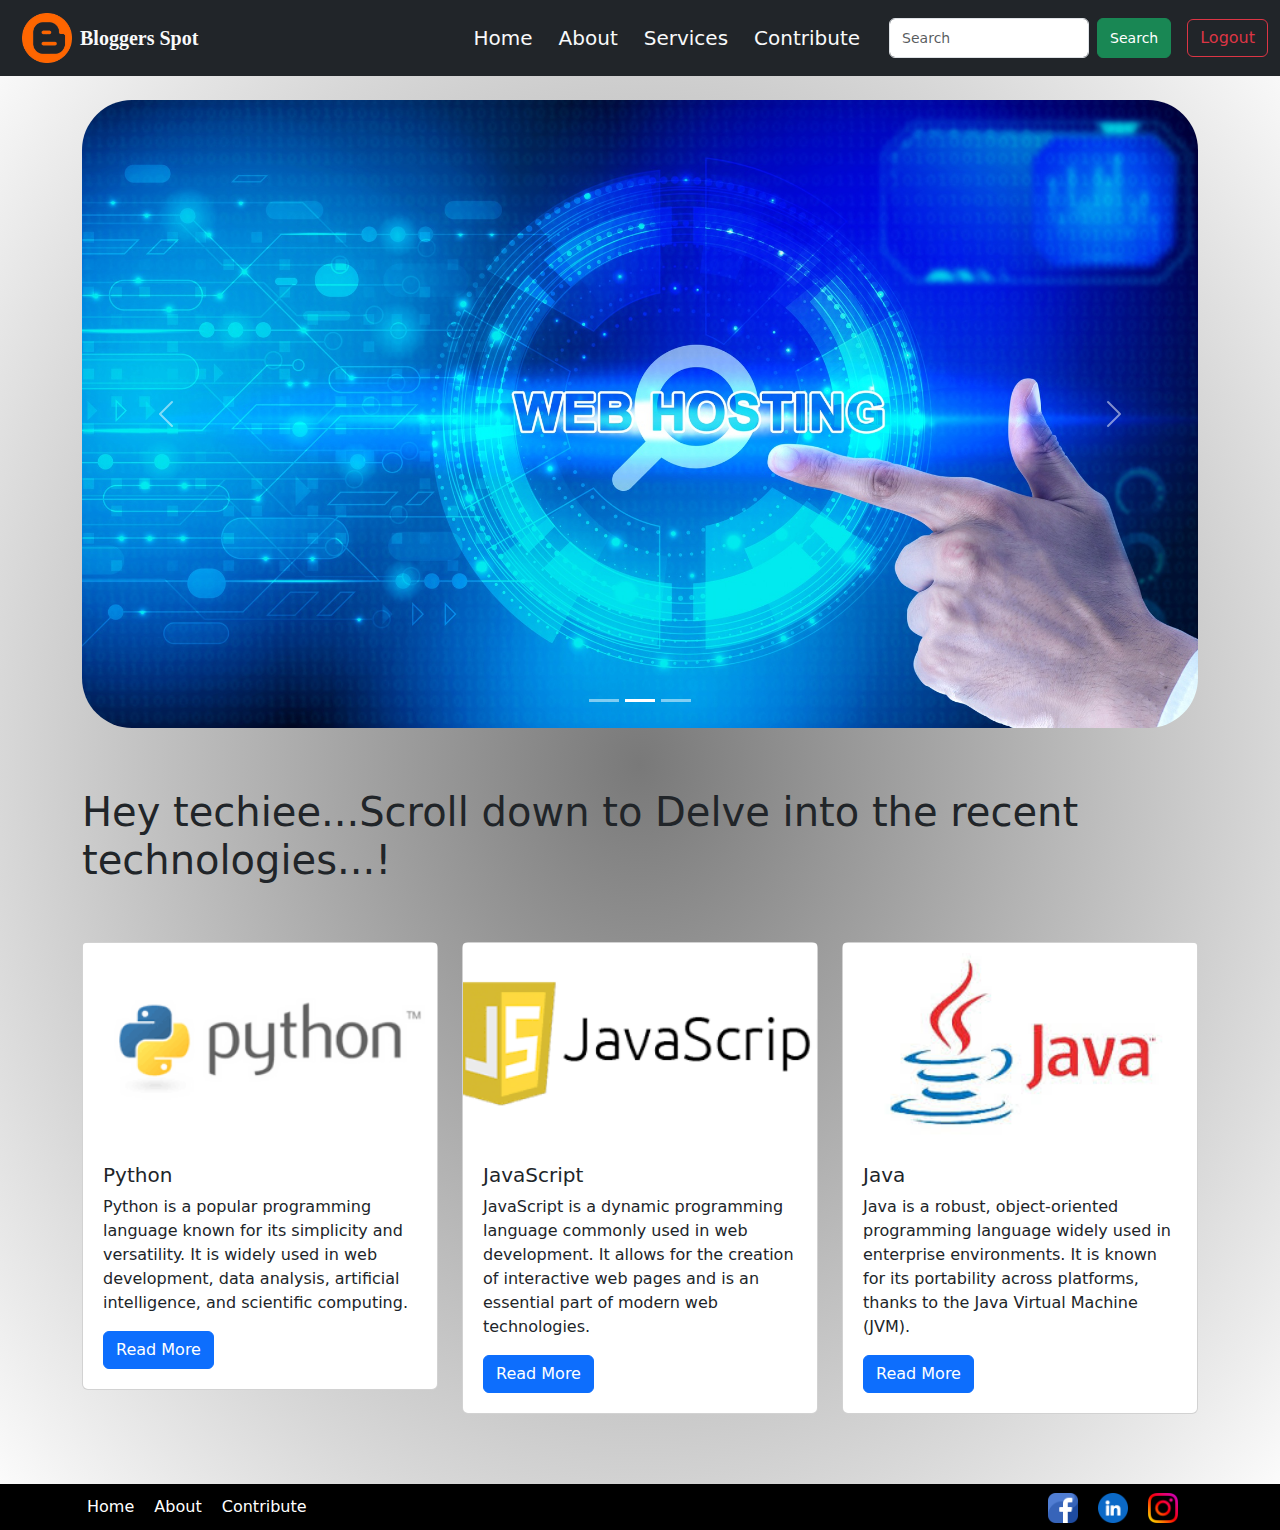
<file: index.html>
<!DOCTYPE html>
<html lang="en">
    <head>
        <meta charset="UTF-8">
        <meta name="viewport" content="width=device-width, initial-scale=1.0">
        <title>Bloggers Spot</title>
        <link
            href="https://cdn.jsdelivr.net/npm/bootstrap@5.3.3/dist/css/bootstrap.min.css"
            rel="stylesheet"
            integrity="sha384-QWTKZyjpPEjISv5WaRU9OFeRpok6YctnYmDr5pNlyT2bRjXh0JMhjY6hW+ALEwIH"
            crossorigin="anonymous">
        <link rel="stylesheet" href="styles.css">
        <link
            href="https://maxcdn.bootstrapcdn.com/font-awesome/4.7.0/css/font-awesome.min.css"
            rel="stylesheet" />

    </head>
    <body>
        <!-- Navigation bar start  -->
        <nav class="navbar navbar-expand-lg bg-dark fixed-top">
            <div class="container-fluid">
                <a class="navbar-brand d-flex align-items-center" href="#">
                    <img src="images/logo.png" alt="logo" width="50">
                    <span class="ms-2 text-light">Bloggers Spot</span>
                </a>
                <!-- Navbar Toggler Button -->
                <button
                    class="navbar-toggler"
                    type="button" data-bs-toggle="collapse"
                    data-bs-target="#navbarNav" aria-controls="navbarNav"
                    aria-expanded="false" aria-label="Toggle navigation">
                    <span class="navbar-toggler-icon-white"></span>
                </button>
                <div class="collapse navbar-collapse" id="navbarNav">
                    <ul class="navbar-nav ms-auto">
                        <li class="nav-item">
                            <a class="nav-link text-light" href="#">Home</a>
                        </li>
                        <li class="nav-item">
                            <a class="nav-link text-light"
                                href="about.html">About</a>
                        </li>
                        <li class="nav-item">
                            <a class="nav-link text-light"
                                href="services.html">Services</a>
                        </li>
                        <li class="nav-item">
                            <a class="nav-link text-light"
                                href="contribute.html">Contribute</a>
                        </li>
                        <li>

                        </li>
                    </ul>
                    <form class="d-flex ms-3 search-form" role="search">
                        <input class="form-control me-2" type="search"
                            placeholder="Search" aria-label="Search">
                        <button class="btn btn-success"
                            type="submit">Search</button>
                    </form>
                    <button class="btn btn-outline-danger ms-3">Logout</button>
                </div>
            </div>
        </nav>
        <!-- Navigation bar end  -->

        <!-- corousel start  -->
        <div class="container custom-container"
            style="margin-top: 100px;">
            <div id="carouselExampleIndicators"
                data-bs-interval="500"
                class="carousel slide custom-carousel" data-bs-ride="carousel"
                data-bs-interval="500">
                <div class="carousel-indicators">
                    <button type="button"
                        data-bs-target="#carouselExampleIndicators"
                        data-bs-slide-to="0" class="active" aria-current="true"
                        aria-label="Slide 1"></button>
                    <button type="button"
                        data-bs-target="#carouselExampleIndicators"
                        data-bs-slide-to="1" aria-label="Slide 2"></button>
                    <button type="button"
                        data-bs-target="#carouselExampleIndicators"
                        data-bs-slide-to="2" aria-label="Slide 3"></button>
                </div>
                <div class="carousel-inner">
                    <div class="carousel-item active">
                        <img src="images/corousel.jpg"
                            class="cor-image d-block w-100"
                            alt="...">
                    </div>
                    <div class="carousel-item">
                        <img src="images/corousel2.jpg"
                            class="cor-image d-block w-100"
                            alt="...">
                    </div>
                    <div class="carousel-item">
                        <img src="images/corousel3.jpg"
                            class="cor-image d-block w-100"
                            alt="...">
                    </div>
                </div>
                <button class="carousel-control-prev" type="button"
                    data-bs-target="#carouselExampleIndicators"
                    data-bs-slide="prev">
                    <span class="carousel-control-prev-icon"
                        aria-hidden="true"></span>
                    <span class="visually-hidden">Previous</span>
                </button>
                <button class="carousel-control-next" type="button"
                    data-bs-target="#carouselExampleIndicators"
                    data-bs-slide="next">
                    <span class="carousel-control-next-icon"
                        aria-hidden="true"></span>
                    <span class="visually-hidden">Next</span>
                </button>
            </div>
        </div>
        <!-- corousel end  -->

        <!-- Cards start  -->
        <div class="container custom-container">
            <div class="head" style="padding-top:10px;">
                <h1>Hey techiee...Scroll down to Delve into the recent
                    technologies...!</h1>
            </div>

            <div class="row">
                <div class="col-md-4">
                    <div class="card">
                        <img src="images/python.png" class="card-img-top"
                            data-bs-toggle="tooltip" data-bs-placement="top"
                            title="Python programming"
                            alt="Python Image">
                        <div class="card-body">
                            <h5 class="card-title">Python</h5>
                            <p class="card-text">Python is a popular programming
                                language known for its simplicity and
                                versatility. It is widely used in web
                                development, data analysis, artificial
                                intelligence, and scientific computing.</p>
                            <button type="button" class="btn btn-primary"
                                data-bs-toggle="modal"
                                data-bs-target="#modal1">Read More</button>
                        </div>
                    </div>
                </div>
                <div class="col-md-4">
                    <div class="card">
                        <img src="images/javascript.png" class="card-img-top"
                            data-bs-toggle="tooltip"
                            data-bs-placement="top"
                            title="Javascript"
                            alt="JavaScript Image">
                        <div class="card-body">
                            <h5 class="card-title">JavaScript</h5>
                            <p class="card-text">JavaScript is a dynamic
                                programming language commonly used in web
                                development. It allows for the creation of
                                interactive web pages and is an essential part
                                of modern web technologies.</p>
                            <button type="button" class="btn btn-primary"
                                data-bs-toggle="modal"
                                data-bs-target="#modal2">Read More</button>
                        </div>
                    </div>
                </div>
                <div class="col-md-4">
                    <div class="card">
                        <img src="images/java.jpeg" class="card-img-top"
                            data-bs-toggle="tooltip"
                            data-bs-placement="top"
                            title="Java programming"
                            alt="Java Image">
                        <div class="card-body">
                            <h5 class="card-title">Java</h5>
                            <p class="card-text">Java is a robust,
                                object-oriented programming language widely used
                                in enterprise environments. It is known for its
                                portability across platforms, thanks to the Java
                                Virtual Machine (JVM).</p>
                            <button type="button" class="btn btn-primary"
                                data-bs-toggle="modal"
                                data-bs-target="#modal3">Read More</button>
                        </div>
                    </div>
                </div>
            </div>
        </div>
        <!-- Cards end  -->

        <!-- Modal 1 -->
        <div class="modal fade" id="modal1"
            aria-labelledby="modal1Label" aria-hidden="true">
            <div class="modal-dialog">
                <div class="modal-content">
                    <div class="modal-header">
                        <h5 class="modal-title" id="modal1Label">Python - More
                            Info</h5>
                        <button type="button" class="btn-close"
                            data-bs-dismiss="modal" aria-label="Close"></button>
                    </div>
                    <div class="modal-body">
                        Python is a versatile language known for its simplicity
                        and readability. It supports multiple programming
                        paradigms, including procedural, object-oriented, and
                        functional programming. Python's extensive standard
                        library and large ecosystem of third-party packages make
                        it ideal for a wide range of applications.
                    </div>
                    <div class="modal-footer">
                        <button type="button" class="btn btn-secondary
                            data-bs-dismiss="modal">Close</button>
                    </div>
                </div>
            </div>
        </div>

        <!-- Modal 2 -->
        <div class="modal fade" id="modal2"
            aria-labelledby="modal2Label" aria-hidden="true">
            <div class="modal-dialog">
                <div class="modal-content">
                    <div class="modal-header">
                        <h5 class="modal-title" id="modal2Label">JavaScript -
                            More Info</h5>
                        <button type="button" class="btn-close"
                            data-bs-dismiss="modal" aria-label="Close"></button>
                    </div>
                    <div class="modal-body">
                        JavaScript is essential for creating dynamic web
                        content. It can be used on both the client-side and
                        server-side, thanks to environments like Node.js.
                        JavaScript's event-driven architecture and asynchronous
                        capabilities make it well-suited for modern web
                        applications.
                    </div>
                    <div class="modal-footer">
                        <button type="button" class="btn btn-secondary"
                            data-bs-dismiss="modal">Close</button>
                    </div>
                </div>
            </div>
        </div>

        <!-- Modal 3 -->
        <div class="modal fade" id="modal3"
            aria-labelledby="modal3Label" aria-hidden="true">
            <div class="modal-dialog">
                <div class="modal-content">
                    <div class="modal-header">
                        <h5 class="modal-title" id="modal3Label">Java - More
                            Info</h5>
                        <button type="button" class="btn-close"
                            data-bs-dismiss="modal" aria-label="Close"></button>
                    </div>
                    <div class="modal-body">
                        Java is a class-based, object-oriented language designed
                        to have as few implementation dependencies as possible.
                        It is intended to let application developers
                        "write once, run anywhere" (WORA), meaning that compiled
                        Java code can run on all platforms that support Java
                        without the need for recompilation.
                    </div>
                    <div class="modal-footer">
                        <button type="button" class="btn btn-secondary"
                            data-bs-dismiss="modal">Close</button>
                    </div>
                </div>
            </div>
        </div>

        <!-- footer start  -->
        <footer class="footer">
            <div class="container">
                <ul class="quick-links">
                    <li><a class="h6" href="#">Home</a></li>
                    <li><a class="h6" href="about.html">About</a></li>
                    <li><a class="h6" href="contribute.html">Contribute</a></li>
                </ul>
                <ul class="social-media">
                    <li><a href="#"><img src="images/facebook.png"
                                alt="Facebook"
                                style="width: 30px;"></a></li>
                    <li><a href="#"><img src="images/linkedin.png" alt="Twitter"
                                style="width: 30px;"></a></li>
                    <li><a href="#"><img src="images/instagram.png"
                                alt="Instagram"
                                style="width: 30px;"></a></li>
                </ul>
            </div>
        </footer>
        <!-- footer end  -->
        <script>
        // Initialize tooltips
        document.addEventListener('DOMContentLoaded', function () {
            const tooltipTriggerList = document.querySelectorAll('[data-bs-toggle="tooltip"]')
            const tooltipList = [...tooltipTriggerList].map(tooltipTriggerEl => new bootstrap.Tooltip(tooltipTriggerEl))
        });
    </script>
        <script
            src="https://cdn.jsdelivr.net/npm/@popperjs/core@2.10.2/dist/umd/popper.min.js"></script>
        <script
            src="https://cdn.jsdelivr.net/npm/bootstrap@5.3.3/dist/js/bootstrap.min.js"></script>

    </body>
</html>
</file>
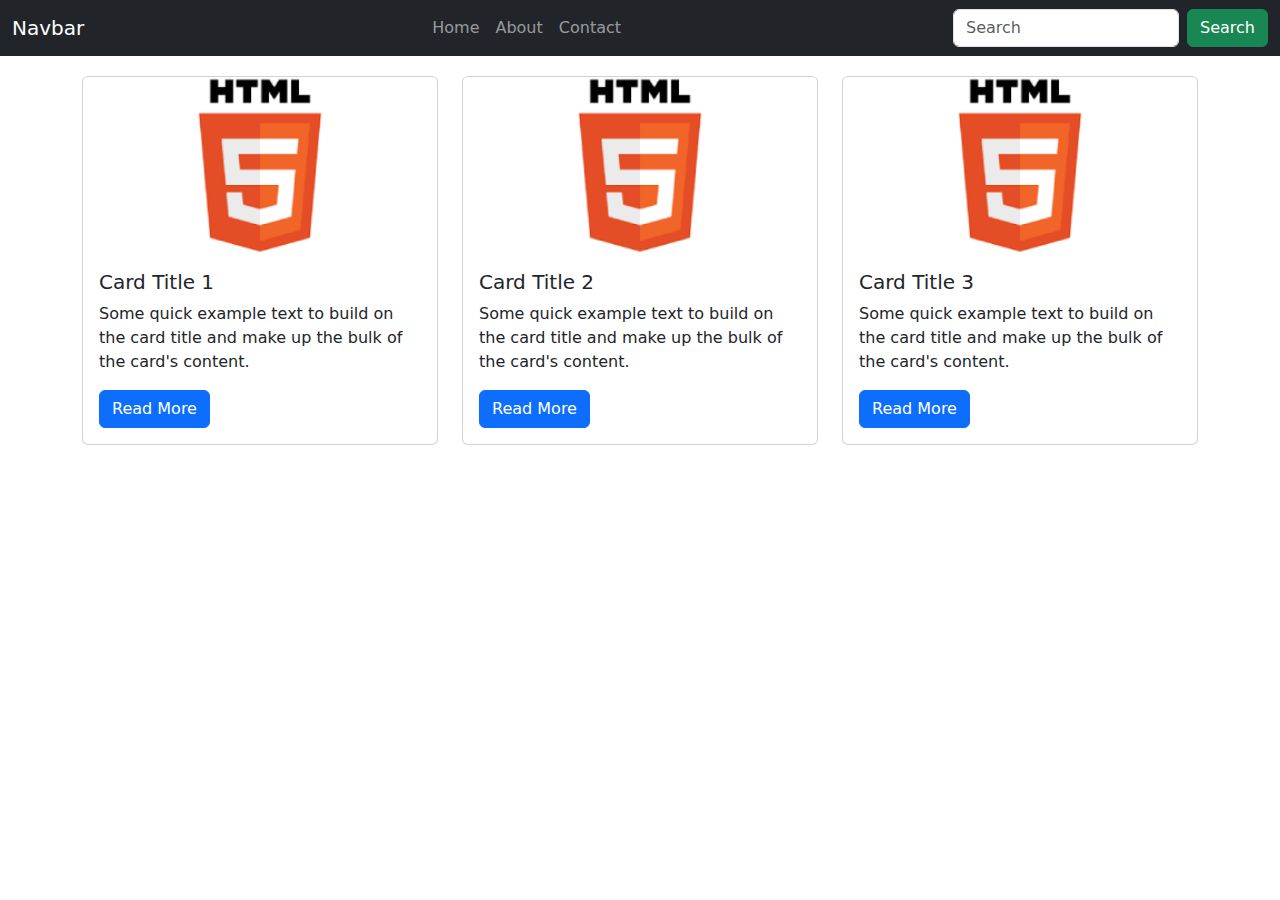
<file: blog.html>
<!DOCTYPE html>
<html lang="en">
    <head>
        <meta charset="UTF-8">
        <meta name="viewport" content="width=device-width, initial-scale=1.0">
        <title>Card-Based Layout with Modals</title>
        <link
            href="https://cdn.jsdelivr.net/npm/bootstrap@5.3.3/dist/css/bootstrap.min.css"
            rel="stylesheet"
            integrity="sha384-QWTKZyjpPEjISv5WaRU9OFeRpok6YctnYmDr5pNlyT2bRjXh0JMhjY6hW+ALEwIH"
            crossorigin="anonymous">
        <style>
        .custom-container {
            margin-top: 20px; /* Add margin at the top to create a gap */
        }
    </style>
    </head>
    <body>

        <nav class="navbar navbar-expand-lg bg-dark navbar-dark">
            <div class="container-fluid">
                <a class="navbar-brand" href="#">Navbar</a>
                <button class="navbar-toggler" type="button"
                    data-bs-toggle="collapse" data-bs-target="#navbarNav"
                    aria-controls="navbarNav" aria-expanded="false"
                    aria-label="Toggle navigation">
                    <span class="navbar-toggler-icon"></span>
                </button>
                <div class="collapse navbar-collapse" id="navbarNav">
                    <ul class="navbar-nav ms-auto">
                        <li class="nav-item">
                            <a class="nav-link" href="#">Home</a>
                        </li>
                        <li class="nav-item">
                            <a class="nav-link" href="#">About</a>
                        </li>
                        <li class="nav-item">
                            <a class="nav-link" href="#">Contact</a>
                        </li>
                    </ul>
                    <form class="d-flex ms-auto search-form" role="search">
                        <input class="form-control me-2" type="search"
                            placeholder="Search" aria-label="Search">
                        <button class="btn btn-success"
                            type="submit">Search</button>
                    </form>
                </div>
            </div>
        </nav>

        <div class="container custom-container">
            <div class="row">
                <div class="col-md-4">
                    <div class="card">
                        <img src="images/blog1.png" class="card-img-top"
                            alt="Card Image">
                        <div class="card-body">
                            <h5 class="card-title">Card Title 1</h5>
                            <p class="card-text">Some quick example text to
                                build on the card title and make up the bulk of
                                the card's content.</p>
                            <button type="button" class="btn btn-primary"
                                data-bs-toggle="modal"
                                data-bs-target="#modal1">Read More</button>
                        </div>
                    </div>
                </div>
                <div class="col-md-4">
                    <div class="card">
                        <img src="images/blog1.png" class="card-img-top"
                            alt="Card Image">
                        <div class="card-body">
                            <h5 class="card-title">Card Title 2</h5>
                            <p class="card-text">Some quick example text to
                                build on the card title and make up the bulk of
                                the card's content.</p>
                            <button type="button" class="btn btn-primary"
                                data-bs-toggle="modal"
                                data-bs-target="#modal2">Read More</button>
                        </div>
                    </div>
                </div>
                <div class="col-md-4">
                    <div class="card">
                        <img src="images/blog1.png" class="card-img-top"
                            alt="Card Image">
                        <div class="card-body">
                            <h5 class="card-title">Card Title 3</h5>
                            <p class="card-text">Some quick example text to
                                build on the card title and make up the bulk of
                                the card's content.</p>
                            <button type="button" class="btn btn-primary"
                                data-bs-toggle="modal"
                                data-bs-target="#modal3">Read More</button>
                        </div>
                    </div>
                </div>
            </div>
        </div>

        <!-- Modal 1 -->
        <div class="modal fade" id="modal1" tabindex="-1"
            aria-labelledby="modal1Label" aria-hidden="true">
            <div class="modal-dialog">
                <div class="modal-content">
                    <div class="modal-header">
                        <h5 class="modal-title" id="modal1Label">Card Title 1 -
                            More Info</h5>
                        <button type="button" class="btn-close"
                            data-bs-dismiss="modal" aria-label="Close"></button>
                    </div>
                    <div class="modal-body">
                        Detailed information about Card 1 goes here.
                    </div>
                    <div class="modal-footer">
                        <button type="button" class="btn btn-secondary"
                            data-bs-dismiss="modal">Close</button>
                    </div>
                </div>
            </div>
        </div>

        <!-- Modal 2 -->
        <div class="modal fade" id="modal2" tabindex="-1"
            aria-labelledby="modal2Label" aria-hidden="true">
            <div class="modal-dialog">
                <div class="modal-content">
                    <div class="modal-header">
                        <h5 class="modal-title" id="modal2Label">Card Title 2 -
                            More Info</h5>
                        <button type="button" class="btn-close"
                            data-bs-dismiss="modal" aria-label="Close"></button>
                    </div>
                    <div class="modal-body">
                        Detailed information about Card 2 goes here.
                    </div>
                    <div class="modal-footer">
                        <button type="button" class="btn btn-secondary"
                            data-bs-dismiss="modal">Close</button>
                    </div>
                </div>
            </div>
        </div>

        <!-- Modal 3 -->
        <div class="modal fade" id="modal3" tabindex="-1"
            aria-labelledby="modal3Label" aria-hidden="true">
            <div class="modal-dialog">
                <div class="modal-content">
                    <div class="modal-header">
                        <h5 class="modal-title" id="modal3Label">Card Title 3 -
                            More Info</h5>
                        <button type="button" class="btn-close"
                            data-bs-dismiss="modal" aria-label="Close"></button>
                    </div>
                    <div class="modal-body">
                        Detailed information about Card 3 goes here.
                    </div>
                    <div class="modal-footer">
                        <button type="button" class="btn btn-secondary"
                            data-bs-dismiss="modal">Close</button>
                    </div>
                </div>
            </div>
        </div>

        <!-- Bootstrap JS and dependencies -->
        <script
            src="https://cdn.jsdelivr.net/npm/@popperjs/core@2.10.2/dist/umd/popper.min.js"></script>
        <script
            src="https://cdn.jsdelivr.net/npm/bootstrap@5.3.3/dist/js/bootstrap.min.js"></script>

    </body>
</html>
</file>
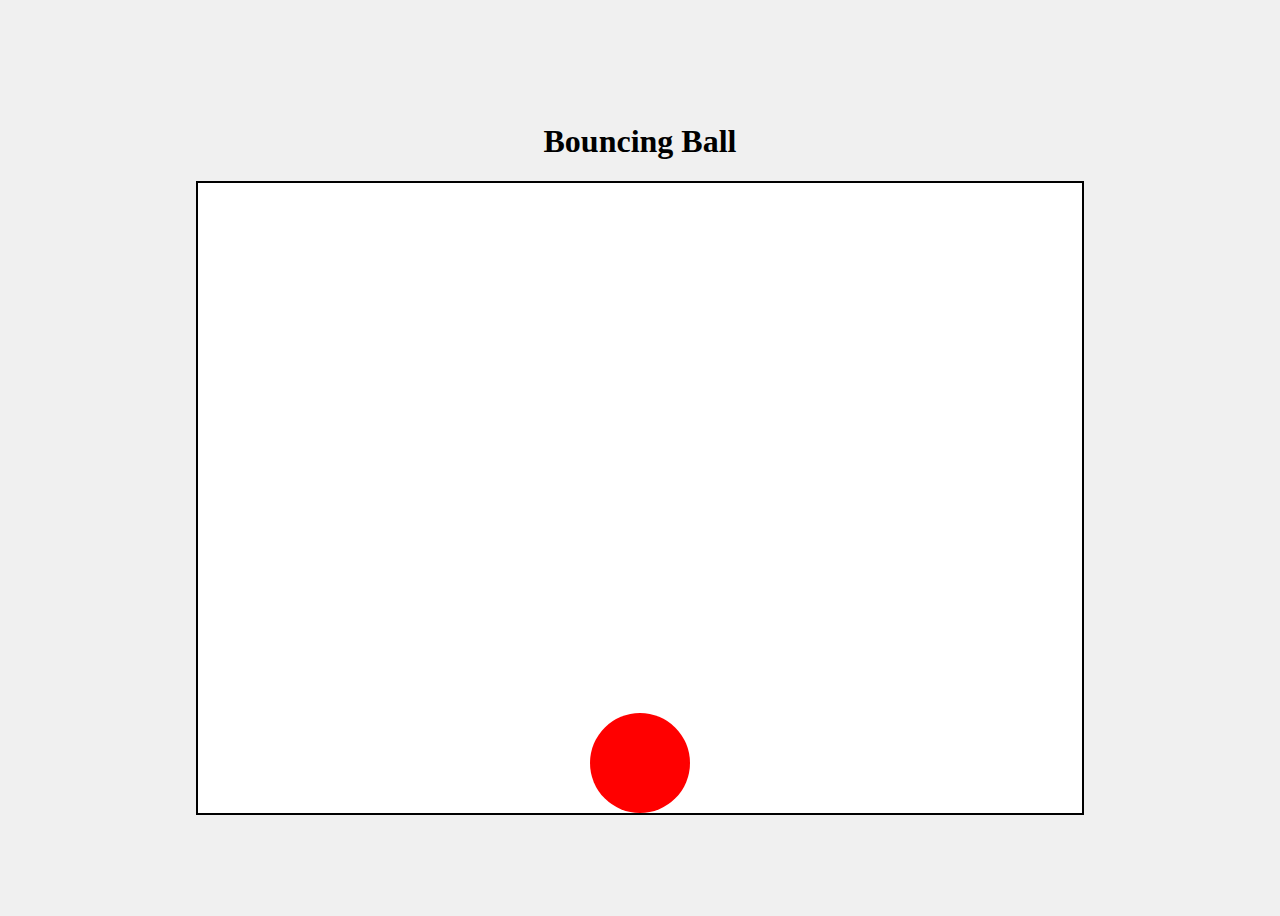
<file: bouncing.html>
<!DOCTYPE html>
<html lang="en">
    <head>
        <meta charset="UTF-8">
        <meta name="viewport" content="width=device-width, initial-scale=1.0">
        <title>Bouncing Ball on Hover</title>
        <style>
        body {
            display: flex;
            justify-content: center;
            align-items: center;
            height: 100vh;
            background-color: #f0f0f0;
            flex-direction: column;
        }
        h1{

        }

        .container {
            width: 70%;
            height: 70%;
            border: 2px solid #000;
            display: flex;
            background-color: white;
            justify-content: center;
            align-items: center;
            position: relative;
            transition: background-color 0.5s ease;
        }

        .ball {
            width: 100px;
            height: 100px;
            background-color: red;
            border-radius: 50%;
            position: absolute;
            bottom: 0px;
            transition: transform 1s ease, background-color 0.5s ease;
        }

        .container:hover .ball {
            animation: bounce 1.5s ease;
        }

        @keyframes bounce {
            0% {
                transform: translateY(0);
            }
            50% {
                transform: translateY(-400%);
            }
            
            100% {
                transform: translateY(0);
            }
        }
        
    </style>
    </head>
    <body><div><h1>Bouncing Ball</h1></div>

        <div class="container">
            <div class="ball"></div>
        </div>
        <script>
        document.querySelector('.ball').addEventListener('mouseover', function () {
            const ball = document.querySelector('.ball');
            const colors = ['red', 'blue', 'green', 'yellow', 'purple', 'orange'];
            const currentColor = ball.style.backgroundColor;
            let newColor = colors[Math.floor(Math.random() * colors.length)];
            
            while (newColor === currentColor) {
                newColor = colors[Math.floor(Math.random() * colors.length)];
            }

            ball.style.backgroundColor = newColor;
        });

        document.querySelector('.container').addEventListener('mouseover', function () {
            const container = document.querySelector('.container');
            const colors = ['lightblue', 'lightgreen', 'lightyellow', 'lightcoral', 'lightpink', 'lightgray'];
            const currentColor = container.style.backgroundColor;
            let newColor = colors[Math.floor(Math.random() * colors.length)];
            
            while (newColor === currentColor) {
                newColor = colors[Math.floor(Math.random() * colors.length)];
            }

            container.style.backgroundColor = newColor;
        });
    </script>
    </body>
</html>
</file>
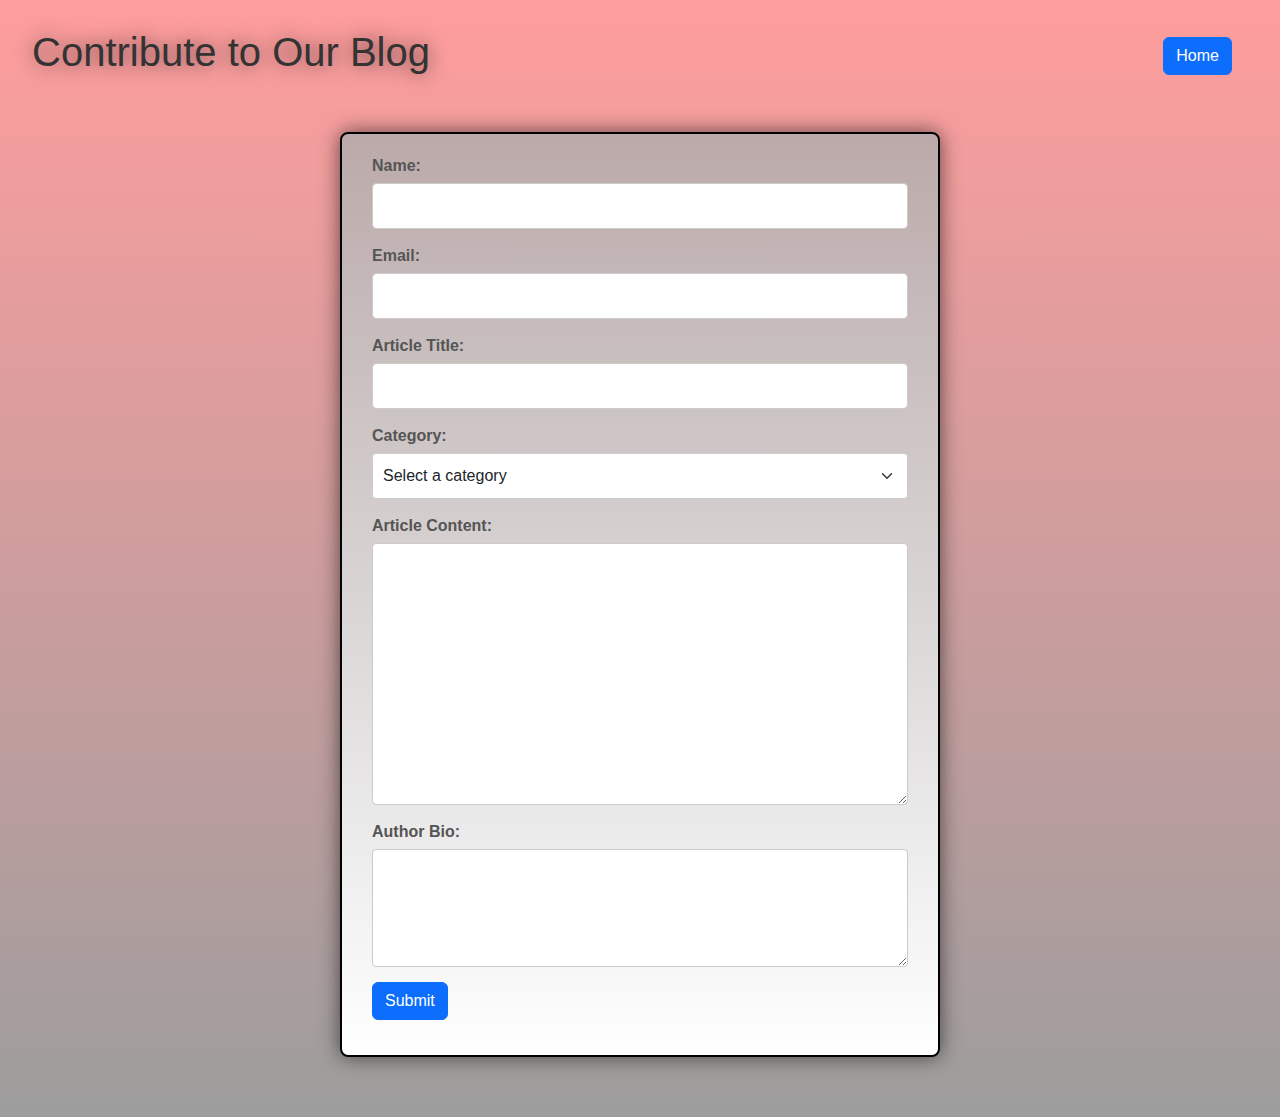
<file: contribute.html>
<!DOCTYPE html>
<html lang="en">

    <head>
        <meta charset="UTF-8">
        <meta name="viewport" content="width=device-width, initial-scale=1.0">
        <title>Blog Contribution Form</title>
        <link
            href="https://cdn.jsdelivr.net/npm/bootstrap@5.3.3/dist/css/bootstrap.min.css"
            rel="stylesheet"
            integrity="sha384-QWTKZyjpPEjISv5WaRU9OFeRpok6YctnYmDr5pNlyT2bRjXh0JMhjY6hW+ALEwIH"
            crossorigin="anonymous">
        <style>
        body {
            font-family: 'Helvetica Neue', Arial, sans-serif;
            margin: 0;
            padding: 20px;
            background: linear-gradient(180deg, rgba(255, 0, 0, 0.384), rgba(0, 0, 0, 0.384))
        }

        h1 {
            text-align: center;
            color: #333;
            text-shadow: 0 0 20px rgba(0, 0, 0, 0.589);
        }

        form {
            background: linear-gradient(rgba(173, 173, 173, 0.788), white);
            max-width: 600px;
            margin: 40px auto;
            padding: 20px 30px;
            border-radius: 8px;
            border: 2px, solid, black;
            box-shadow: 0 0 20px rgba(0, 0, 0, 0.589);
        }

        .form-group {
            margin-bottom: 15px;
        }

        .form-group label {
            display: block;
            margin-bottom: 5px;
            font-weight: bold;
            color: #555;
        }

        .form-group input,
        .form-group select,
        .form-group textarea {
            width: 100%;
            padding: 10px;
            border: 1px solid #ccc;
            border-radius: 4px;
            box-sizing: border-box;
            transition: border-color 0.3s, box-shadow 0.3s;
        }

        .form-group input:focus,
        .form-group select:focus,
        .form-group textarea:focus {
            border-color: #66afe9;
            box-shadow: 0 0 8px rgba(102, 175, 233, 0.6);
            outline: none;
        }

        .form-group input[type="checkbox"],
        .form-group input[type="radio"] {
            width: auto;
            margin-right: 5px;
        }

        .form-group .inline {
            display: inline-block;
            margin-right: 10px;
        }

        button {
            display: inline-block;
            padding: 10px 20px;
            background-color: #4285F4;
            color: white;
            border: none;
            border-radius: 4px;
            cursor: pointer;
            transition: background-color 0.3s;
        }

        button:hover {
            background-color: #357AE8;
        }
    </style>
    </head>

    <body>

        <nav class="navbar">
            <div class="container-fluid">
                <h1>Contribute to Our Blog</h1>
                <a class="navbar-brand" href="#">
                    <button class="btn btn-primary"
                        onclick="window.location.href='index.html'">Home</button>
                </a>
            </div>
        </nav>
        <form action="/submit" method="post" class="needs-validation"
            novalidate>
            <!-- Name Input -->
            <div class="form-group">
                <label for="name">Name:</label>
                <input type="text" id="name" name="name" class="form-control"
                    required>
                <div class="invalid-feedback">
                    Please enter your name.
                </div>
            </div>
            <!-- Email Input -->
            <div class="form-group">
                <label for="email">Email:</label>
                <input type="email" id="email" name="email" class="form-control"
                    required>
                <div class="invalid-feedback">
                    Please enter a valid email address.
                </div>
            </div>
            <!-- Article Title Input -->
            <div class="form-group">
                <label for="title">Article Title:</label>
                <input type="text" id="title" name="title" class="form-control"
                    required>
                <div class="invalid-feedback">
                    Please enter the title of your article.
                </div>
            </div>
            <!-- Category Dropdown -->
            <div class="form-group">
                <label for="category">Category:</label>
                <select id="category" name="category" class="form-select"
                    required>
                    <option value>Select a category</option>
                    <option value="technology">Technology</option>
                    <option value="health">Health</option>
                    <option value="travel">Travel</option>
                    <option value="education">Education</option>
                    <option value="lifestyle">Lifestyle</option>
                </select>
                <div class="invalid-feedback">
                    Please select a category.
                </div>
            </div>
            <!-- Article Content Text Area -->
            <div class="form-group">
                <label for="content">Article Content:</label>
                <textarea id="content" name="content" class="form-control"
                    rows="10" required></textarea>
                <div class="invalid-feedback">
                    Please enter the content of your article.
                </div>
            </div>
            <!-- Author Bio Text Area -->
            <div class="form-group">
                <label for="bio">Author Bio:</label>
                <textarea id="bio" name="bio" class="form-control" rows="4"
                    required></textarea>
                <div class="invalid-feedback">
                    Please enter a short bio.
                </div>
            </div>
            <!-- Submit Button -->
            <div class="form-group">
                <button type="submit" class="btn btn-primary">Submit</button>
            </div>
        </form>

        <script>
        // JavaScript for disabling form submissions if there are invalid fields
        (function () {
            'use strict'

            // Fetch all the forms we want to apply custom Bootstrap validation styles to
            var forms = document.querySelectorAll('.needs-validation')

            // Loop over them and prevent submission
            Array.prototype.slice.call(forms)
                .forEach(function (form) {
                    form.addEventListener('submit', function (event) {
                        if (!form.checkValidity()) {
                            event.preventDefault()
                            event.stopPropagation()
                        }

                        form.classList.add('was-validated')
                    }, false)
                })
        })()
    </script>

    </body>

</html>
</file>
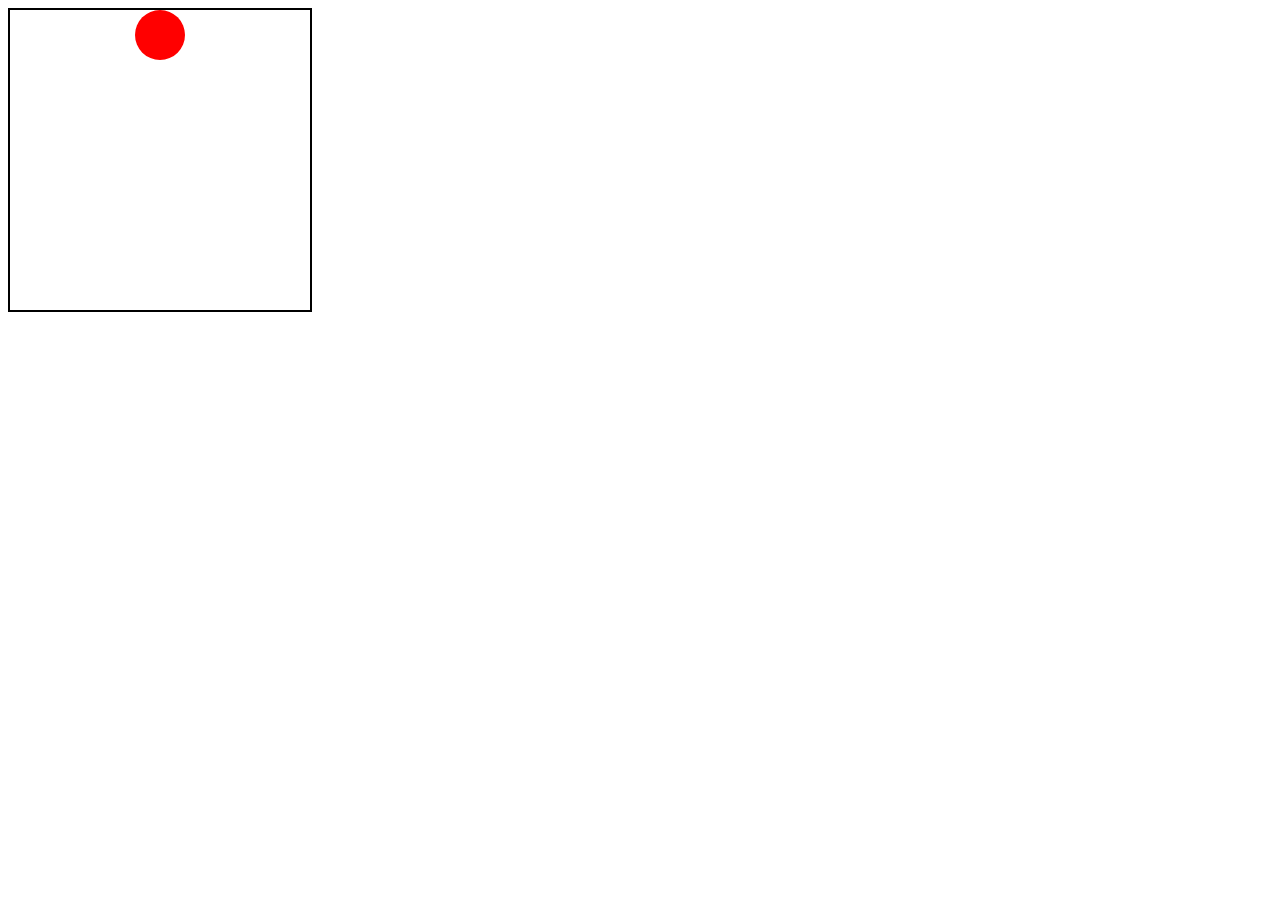
<file: flex.html>
<!DOCTYPE html>
<html lang="en">
    <head>
        <meta charset="UTF-8">
        <meta name="viewport" content="width=device-width, initial-scale=1.0">
        <title>Bouncing Ball Animation</title>
        <style>
        .box {
            width: 300px;
            height: 300px;
            border: 2px solid #000;
            position: relative;
            overflow: hidden;
        }

        .ball {
            width: 50px;
            height: 50px;
            background-color: red;
            border-radius: 50%;
            position: absolute;
            top: 0;
            left: 50%;
            transform: translateX(-50%);
            animation: bounce 2s infinite;
            animation-play-state: paused;
        }

        .box:hover .ball {
            animation-play-state: running;
        }

        @keyframes bounce {
            0%, 100% {
                top: 0;
                animation-timing-function: ease-in;
            }
            50% {
                top: 80%;
                animation-timing-function: ease-out;
            }
        }
    </style>
    </head>
    <body>
        <div class="box">
            <div class="ball"></div>
        </div>
    </body>
</html>
</file>
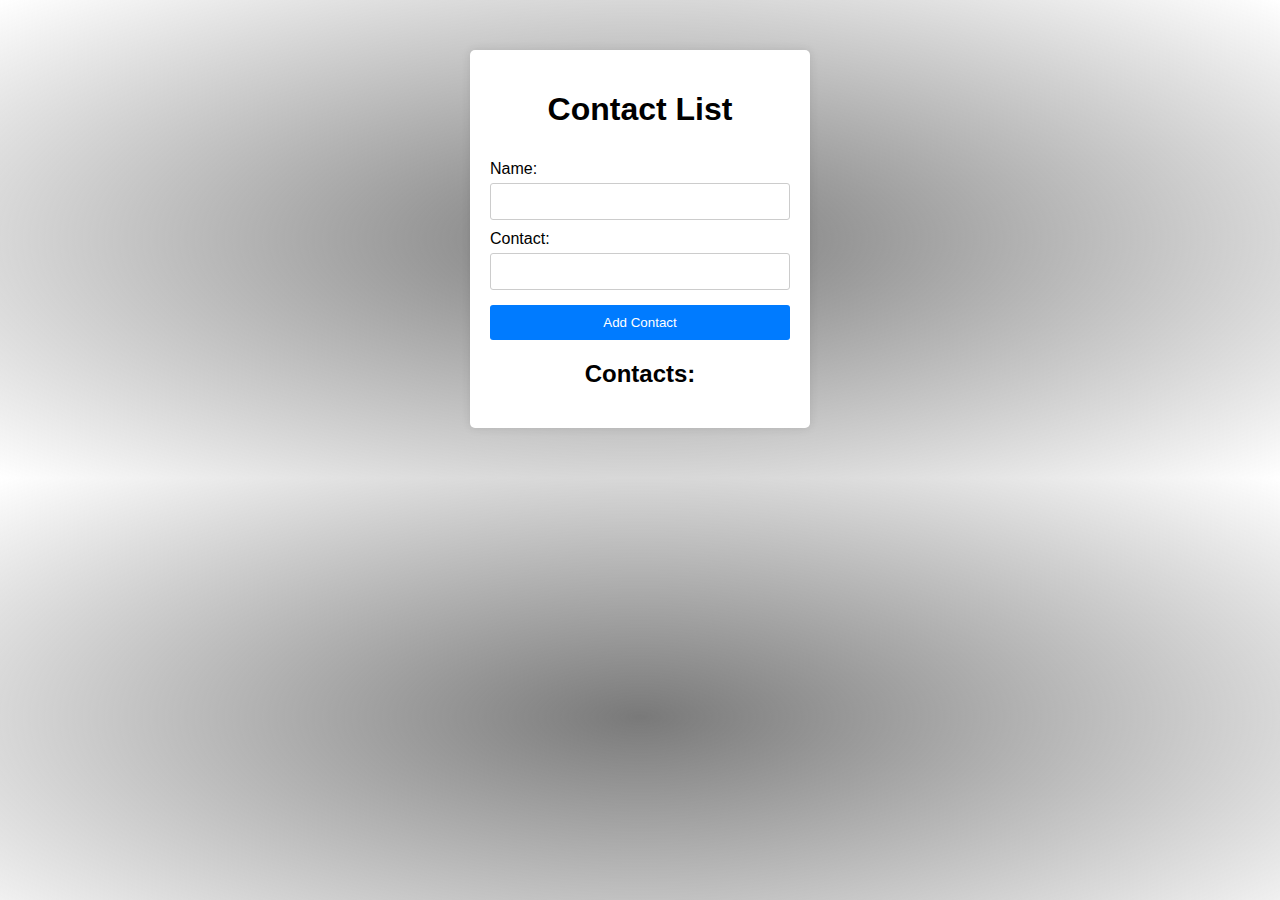
<file: list.html>
<!DOCTYPE html>
<html lang="en">
    <head>
        <meta charset="UTF-8">
        <meta name="viewport" content="width=device-width, initial-scale=1.0">
        <title>Contact List</title>
        <style>
            body {
    font-family: Arial, sans-serif;
    background-color: #f0f0f0;
    margin: 0;
    padding: 0;
}

.container {
    width: 300px;
    margin: 50px auto;
    padding: 20px;
    background-color: #fff;
    box-shadow: 0 0 10px rgba(0, 0, 0, 0.1);
    border-radius: 5px;
}

h1, h2 {
    text-align: center;
}

form {
    display: flex;
    flex-direction: column;
}

label {
    margin-top: 10px;
}

input {
    padding: 10px;
    margin-top: 5px;
    border: 1px solid #ccc;
    border-radius: 3px;
}

button {
    padding: 10px;
    margin-top: 15px;
    background-color: #007BFF;
    color: #fff;
    border: none;
    border-radius: 3px;
    cursor: pointer;
}

button:hover {
    background-color: #0056b3;
}

ul {
    list-style-type: none;
    padding: 0;
}

li {
    padding: 10px;
    border-bottom: 1px solid #ccc;
}

        </style>
        <link rel="stylesheet" href="styles.css">
    </head>
    <body>
        <div class="container">
            <h1>Contact List</h1>
            <form id="contactForm">
                <label for="name">Name:</label>
                <input type="text" id="name" required>
                <label for="contact">Contact:</label>
                <input type="text" id="contact" required>
                <button type="submit">Add Contact</button>
            </form>
            <h2>Contacts:</h2>
            <ul id="contactList"></ul>
        </div>
        <script src="script.js"></script>
    </body>
</html>
</file>
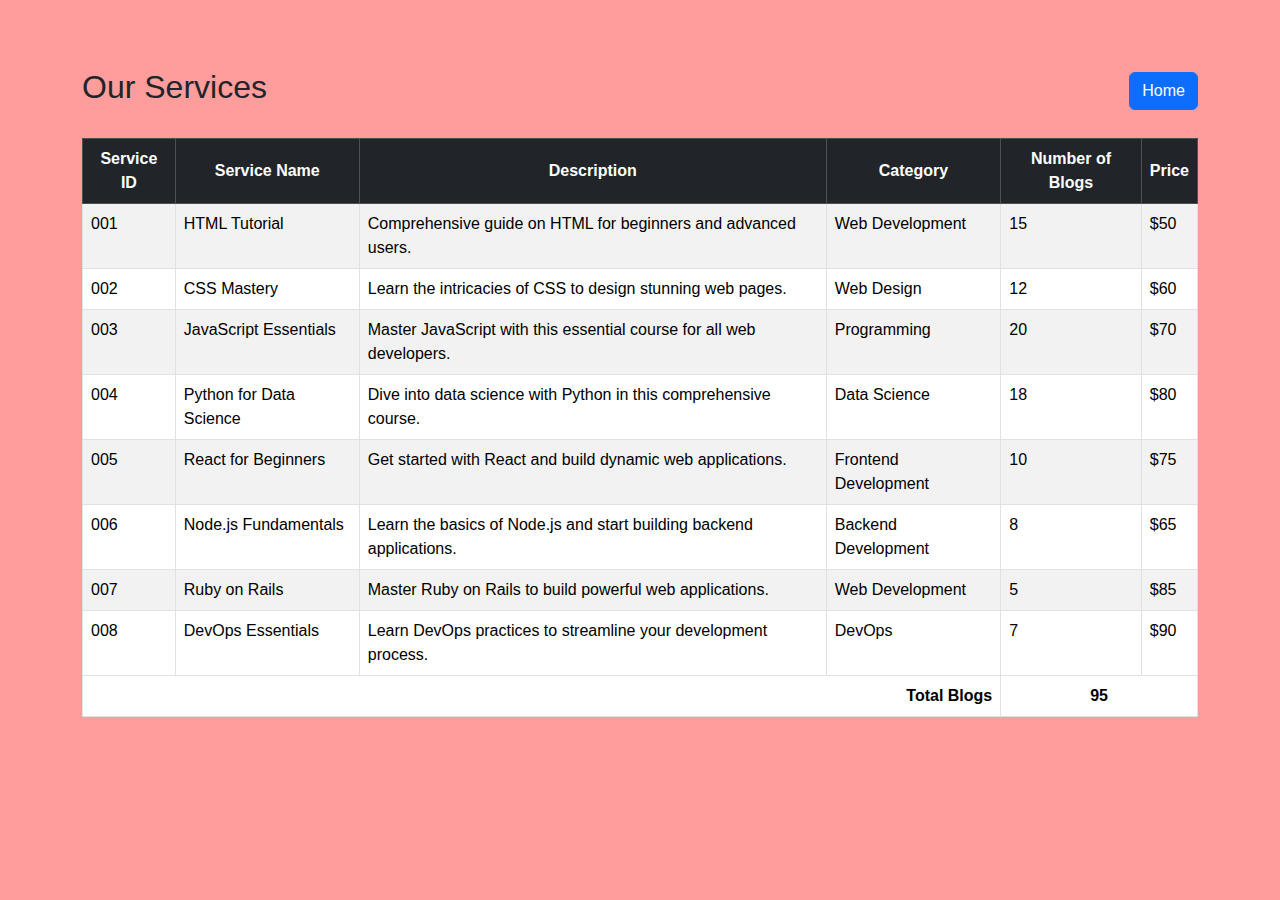
<file: services.html>
<!DOCTYPE html>
<html lang="en">
    <head>
        <meta charset="UTF-8">
        <meta name="viewport" content="width=device-width, initial-scale=1.0">
        <title>Services</title>
        <link
            href="https://cdn.jsdelivr.net/npm/bootstrap@5.3.3/dist/css/bootstrap.min.css"
            rel="stylesheet">
        <style>
        .table thead th, .table tfoot th {
            vertical-align: middle;
            text-align: center;
        }
        body {
            font-family: 'Helvetica Neue', Arial, sans-serif;
            margin: 0;
            padding: 20px;
            background: rgba(255, 0, 0, 0.384);
        }
    </style>
    </head>
    <body>

        <div class="container mt-5">
            <div class="d-flex justify-content-between align-items-center mb-4">
                <h2>Our Services</h2>
                <a href="index.html" class="btn btn-primary">Home</a>
            </div>
            <table class="table table-striped table-bordered">
                <thead class="table-dark">
                    <tr>
                        <th>Service ID</th>
                        <th>Service Name</th>
                        <th>Description</th>
                        <th>Category</th>
                        <th>Number of Blogs</th>
                        <th>Price</th>
                    </tr>
                </thead>
                <tbody>
                    <tr>
                        <td>001</td>
                        <td>HTML Tutorial</td>
                        <td>Comprehensive guide on HTML for beginners and
                            advanced users.</td>
                        <td>Web Development</td>
                        <td>15</td>
                        <td>$50</td>
                    </tr>
                    <tr>
                        <td>002</td>
                        <td>CSS Mastery</td>
                        <td>Learn the intricacies of CSS to design stunning web
                            pages.</td>
                        <td>Web Design</td>
                        <td>12</td>
                        <td>$60</td>
                    </tr>
                    <tr>
                        <td>003</td>
                        <td>JavaScript Essentials</td>
                        <td>Master JavaScript with this essential course for all
                            web developers.</td>
                        <td>Programming</td>
                        <td>20</td>
                        <td>$70</td>
                    </tr>
                    <tr>
                        <td>004</td>
                        <td>Python for Data Science</td>
                        <td>Dive into data science with Python in this
                            comprehensive course.</td>
                        <td>Data Science</td>
                        <td>18</td>
                        <td>$80</td>
                    </tr>
                    <tr>
                        <td>005</td>
                        <td>React for Beginners</td>
                        <td>Get started with React and build dynamic web
                            applications.</td>
                        <td>Frontend Development</td>
                        <td>10</td>
                        <td>$75</td>
                    </tr>
                    <tr>
                        <td>006</td>
                        <td>Node.js Fundamentals</td>
                        <td>Learn the basics of Node.js and start building
                            backend applications.</td>
                        <td>Backend Development</td>
                        <td>8</td>
                        <td>$65</td>
                    </tr>
                    <tr>
                        <td>007</td>
                        <td>Ruby on Rails</td>
                        <td>Master Ruby on Rails to build powerful web
                            applications.</td>
                        <td>Web Development</td>
                        <td>5</td>
                        <td>$85</td>
                    </tr>
                    <tr>
                        <td>008</td>
                        <td>DevOps Essentials</td>
                        <td>Learn DevOps practices to streamline your
                            development process.</td>
                        <td>DevOps</td>
                        <td>7</td>
                        <td>$90</td>
                    </tr>
                </tbody>
                <tfoot>
                    <tr>
                        <th colspan="4" class="text-end">Total Blogs</th>
                        <th colspan="2">95</th>
                    </tr>
                </tfoot>
            </table>
        </div>

        <script
            src="https://cdn.jsdelivr.net/npm/bootstrap@5.3.3/dist/js/bootstrap.bundle.min.js"></script>
    </body>
</html>
</file>
<file: styles.css>
.navbar.bg-dark {
  color: white;
}
.row {
  padding-top: 50px;
}
.container {
  margin-top: 50px;
}
.navbar-brand {
  display: flex;
  align-items: center;
}
.navbar-brand {
  font-family: serif;
  font-weight: bolder;
  padding-left: 10px;
  color: white;
}
a.display-6 {
  text-decoration: none;
  font-family: serif;
  font-weight: bolder;
  padding-left: 10px;
  color: white;
}

.form-control {
  height: auto;
}
.form-control:focus {
  border-width: 2px;
  border-color: orangered;
  box-shadow: 0 0 0 1px rgba(253, 129, 13, 0.815);
}
.nav-link {
  color: white;
  font-size: 20px;
  margin: 5px;
}
.navbar-nav .nav-link:hover,
.navbar-nav .nav-link:focus,
.navbar-nav .nav-link.active {
  color: orangered;
}
.search-form input.form-control,
.search-form button.btn {
  margin: auto;
  height: 40px; /* Adjust the height as needed */
  padding: 0.375rem 0.75rem; /* Adjust padding to match height */
  font-size: 0.875rem; /* Adjust font size if needed */
}
body {
  margin-top: 20px;
  background: radial-gradient(rgba(0, 0, 0, 0.527), white);
}
.cor-image {
  border-radius: 50px;
}
.section {
  padding: 100px 0;
  position: relative;
}
.gray-bg {
  background-color: #ebf4fa;
}
.card {
  margin-bottom: 20px; /* Add margin between cards */
}
.card-img-top {
  height: 200px;
  object-fit: cover;
  border-top-left-radius: calc(0.25rem - 1px);
  border-top-right-radius: calc(0.25rem - 1px);
}
.card-body {
  padding: 1.25rem; /* Padding for card body */
}

.footer {
  background-color: black;
  padding: 0px;
}

.footer .container {
  display: flex;
  justify-content: space-between;
  align-items: center;
}

.footer .quick-links,
.footer .social-media {
  list-style: none;
  padding: 5px;
  margin: 0;
}

.footer .quick-links li,
.footer .social-media li {
  display: inline;
  margin-right: 15px;
}

.footer .quick-links li a,
.footer .social-media li a {
  text-decoration: none;
  color: white;
}

.footer .social-media li a {
  font-size: 1.5rem;
}

.tooltip > .tooltip-inner {
  background-color: #00000075;
  color: #ffffff;
  border: 1px solid rgba(128, 0, 0, 0.205);
  padding: 10px;
  font-size: 15px;
  transition: opacity 1s ease-in-out;
}
.tooltip.fade.show {
  opacity: 1 !important;
}

.tooltip.fade {
  opacity: 0 !important;
}
</file>
